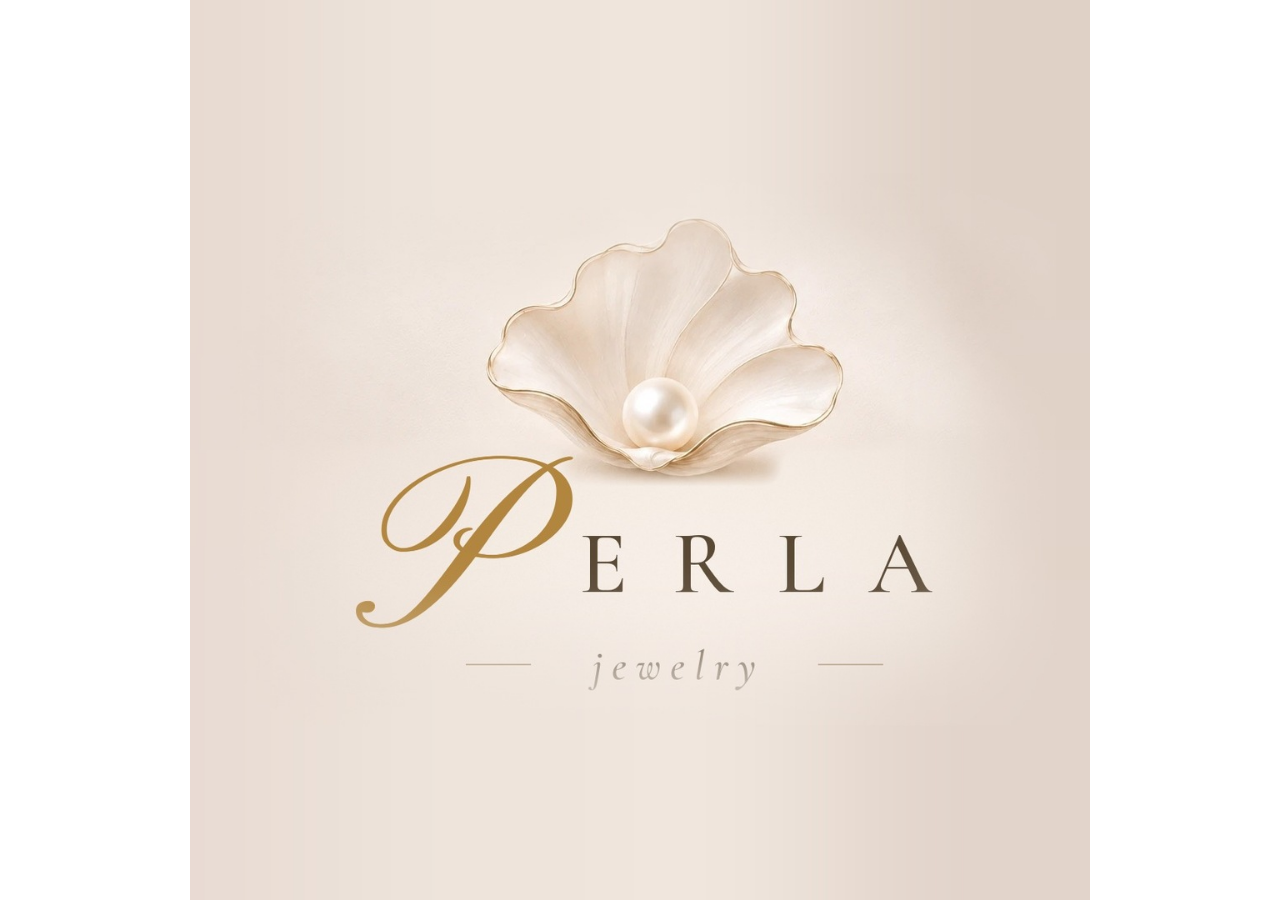
<file: ig/v.html>
<!doctype html><html><head><meta charset="utf-8"><meta name="viewport" content="width=device-width,initial-scale=1"><meta name="robots" content="noindex"><title>PERLA</title>
<style>html,body{margin:0;height:100%;background:#fff;overflow:hidden}body{display:flex;align-items:center;justify-content:center}img{width:100vw;height:100vh;object-fit:contain;display:block}</style></head>
<body><img id="i" alt=""><script>document.getElementById('i').src=new URLSearchParams(location.search).get('f')||'avatar-logo-full.jpg'</script></body></html>
</file>
